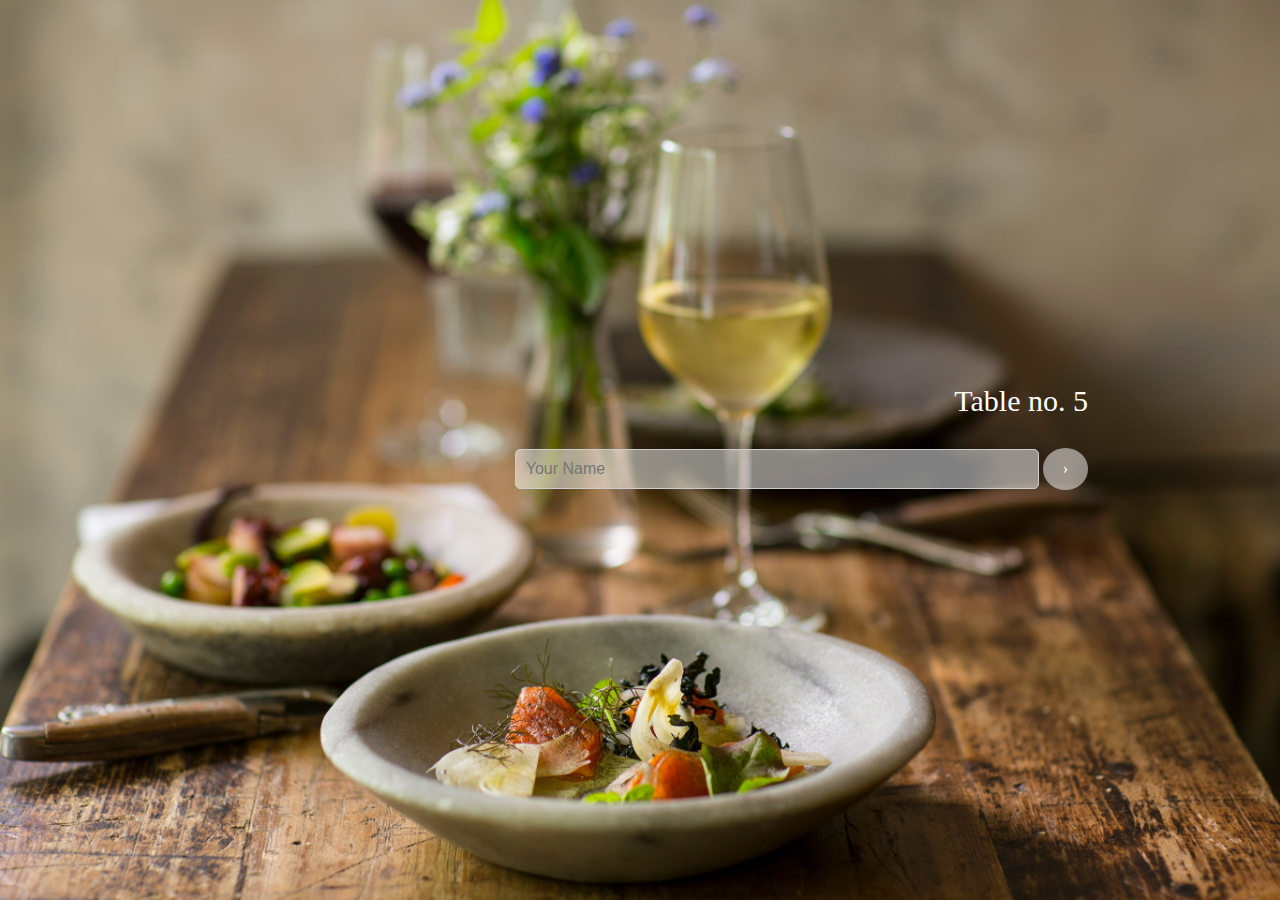
<file: index.html>
<!DOCTYPE html>
<html lang="en">
<head>
    <meta charset="UTF-8">
    <meta name="viewport" content="width=device-width, initial-scale=1.0">
    <title>Document</title>
    <link rel="stylesheet" href="style2.css" />
</head>
<body>
    <div class="firstpage">
        <div class="container">
        <p>Table no. 5</p>
        <form>
            
            <input type="text" id="name" name="name" placeholder="Your Name">
            <a href="first.html" class="next round">&#8250;</a>
        </form>
        
    </div>
</div>
    
</body>
</html>
</file>
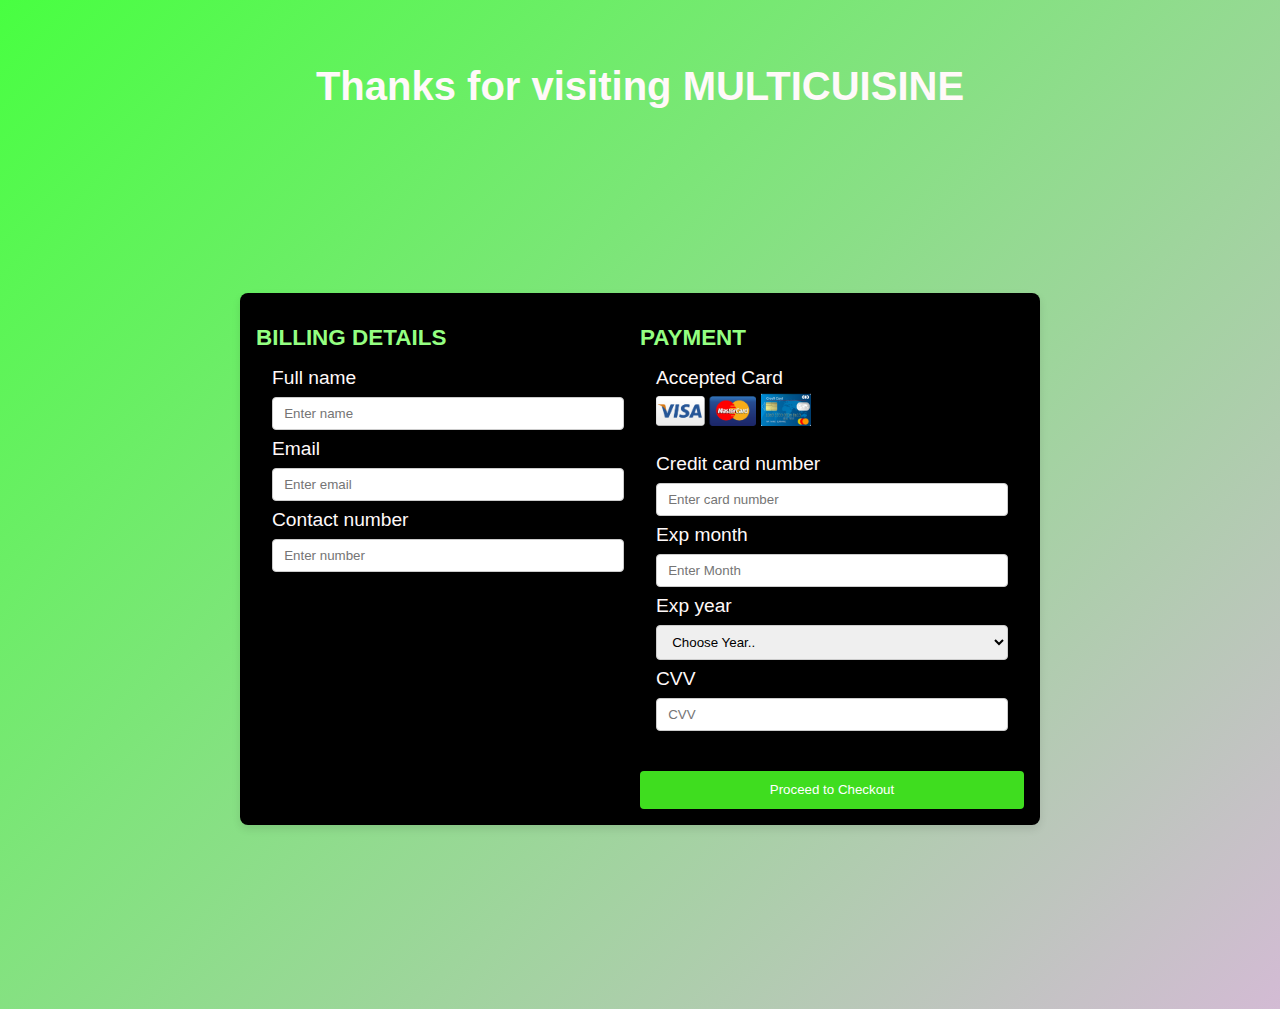
<file: payment.html>
<!DOCTYPE html>
<html>
<head>
	<meta charset="utf-8">
	<meta name="viewport" content="width=device-width, initial-scale=1">
	<title>Responsive Payment getway form design in Hindi</title>
	<link rel="stylesheet" type="text/css" href="style1.css">
</head>
<body>
	<p>Thanks for visiting MULTICUISINE</p>
	
<header>
	
	<div class="container">


		<div class="left">
			<h3>BILLING DETAILS</h3>
			<form>
				Full name
				<input type="text" name="" placeholder="Enter name">
				Email
				<input type="text" name="" placeholder="Enter email">

				Contact number
				<input type="text" name="" placeholder="Enter number">
				
				
				<div id="zip">
					
					
					
					</label>
				</div>
			</form>
		</div>
		<div class="right">
			<h3>PAYMENT</h3>
			<form>
				Accepted Card <br>
				<img src="image/card1.png" width="100">
				<img src="image/card2.png" width="50">
				<br><br>

				Credit card number
			<input type="text" name="" placeholder="Enter card number">
				
				Exp month
				<input type="text" name="" placeholder="Enter Month">
				<div id="zip">
					<label>
						Exp year
						<select>
							<option>Choose Year..</option>
							<option>2022</option>
							<option>2023</option>
							<option>2024</option>
							<option>2025</option>
						</select>
					</label>
						<label>
						CVV
						<input type="number" name="" placeholder="CVV">
					</label>
				</div>
			</form>
			<input type="submit" name="" value="Proceed to Checkout">
		</div>
	</div>
	
</header>

</body>
</html>
</file>
<file: style2.css>
body{
    margin: 0;
}

.firstpage{
    width: 100%;
    height: 100vh;
    background-color: #f8f4ec;
    background-size: cover;
    background-position: center;
background-image: url(image/stefan-johnson-xIFbDeGcy44-unsplash.jpg);



}
.container{
color: white;
font-family:Cambria, Cochin, Georgia, Times, 'Times New Roman', serif;
padding: 10px;
text-align: right;
padding-top: 30%;
padding-right: 15%;

}
.container p{
    font-size: 30px;
    margin: 0;
}
form{
    padding: 30px;
    padding-right: 0;
}
input[type="text"] {
    width: 50%;
    padding: 10px;
    margin-bottom: 20px;
    border: 1px solid #ccc;
    border-radius: 5px;
    box-sizing: border-box;
    font-size: 16px;
    background: rgba(255, 255, 255, 0.5);
  
}

a {
    text-decoration: none;
    display: inline-block;
    padding: 12px 20px;
 
    
  }
  
  a:hover {
    background-color: #ddd;
    color: black;
  }
  
  .next {
    background-color: rgba(255, 255, 255, 0.5); 
    color: white;
  }
  
  .round {
    border-radius: 50%;
  }
</file>
<file: style1.css>
* {
    padding: 0;
    margin: 0;
    box-sizing: border-box;
    font-family: 'Segoe UI', Tahoma, Geneva, Verdana, sans-serif;
}

body {
   
    color: #fff9f9;
   
	background: linear-gradient(135deg, #48ff41, #d3bbd4);


}
P{
	text-align: center;
	font-size: 40pX;
	font-weight:600;
	padding-top: 10PX;
	font-family: 'Segoe UI', Tahoma, Geneva, Verdana, sans-serif;
	padding-top: 5%;
	
}


header {
    width: 100vw;
    min-height: 100vh;

    font-size: 1.2rem;
    display: flex;
    justify-content: center;
    align-items: center;
	padding-top: 0;
    padding: 2rem;
}

.container {
    background: rgb(0, 0, 0);
    max-width: 800px;
    min-height: 500px;
    display: flex;
    justify-content: space-between;
    align-items: flex-start;
    padding: 1rem;
    box-shadow: 0 4px 8px rgba(0, 0, 0, 0.1);
    border-radius: 8px;
	top: 0;
}

.left,
.right {
    flex-basis: 50%;
}

form {
    padding: 1rem;
}

h3 {
    margin-top: 1rem;
    color: #94ff81;
}

form input[type="text"],
form input[type="number"],
form select {
    width: 100%;
    padding: 0.5rem 0.7rem;
    margin: 0.5rem 0;
    border: 1px solid #ccc;
    border-radius: 4px;
    outline: none;
    transition: border-color 0.3s ease;
}

form input[type="text"]:focus,
form input[type="number"]:focus,
form select:focus {
    border-color: #ed7702;
}


input[type="submit"] {
    width: 100%;
    padding: 0.7rem 1.5rem;
    background: #3fdd1f;
    color: white;
    border: none;
    outline: none;
    margin-top: 1rem;
    cursor: pointer;
    border-radius: 4px;
    transition: background-color 0.3s ease;
}

input[type="submit"]:hover {
    background: #4c8ed0;
}

@media only screen and (max-width: 770px) {
    .container {
        flex-direction: column;
    }

    


}
</file>
